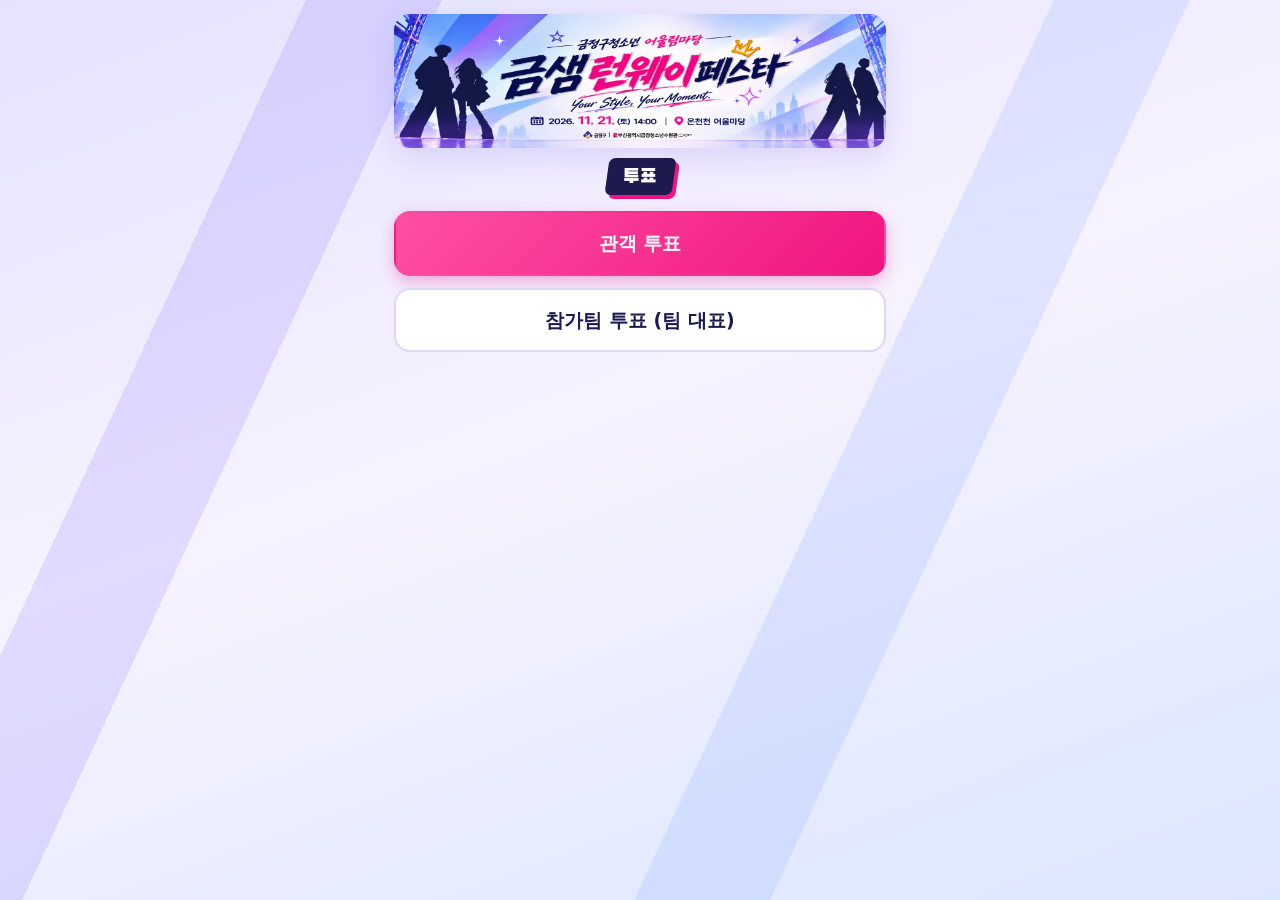
<file: index.html>
<!DOCTYPE html>
<html lang="ko">
<head>
<meta charset="utf-8">
<meta name="viewport" content="width=device-width, initial-scale=1">
<title>금샘런웨이페스타 투표</title>
<link rel="stylesheet" href="style.css">
</head>
<body>
<main class="wrap">
  <img class="banner" src="banner.jpg" alt="금정구청소년 어울림마당 금샘런웨이페스타 · 2026.11.21(토) 14:00 · 온천천 어울마당">
  <header class="brand"><div class="sub"><span>투표</span></div></header>
  <a class="btn primary big" href="vote" style="display:block;text-align:center;text-decoration:none;margin-bottom:12px">관객 투표</a>
  <a class="btn big" href="team" style="display:block;text-align:center;text-decoration:none">참가팀 투표 (팀 대표)</a>
</main>
</body>
</html>
</file>
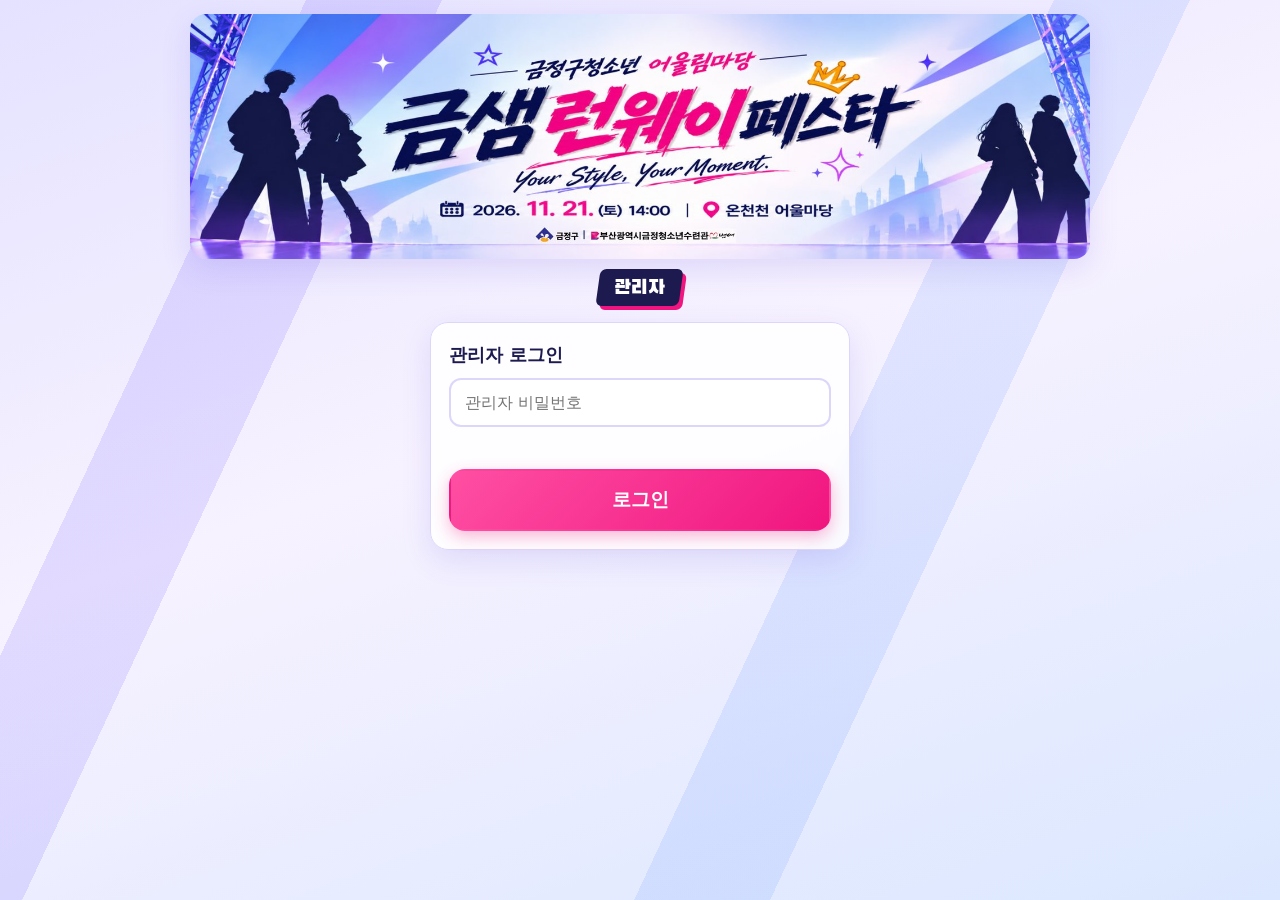
<file: admin.html>
<!DOCTYPE html>
<html lang="ko">
<head>
<meta charset="utf-8">
<meta name="viewport" content="width=device-width, initial-scale=1">
<meta name="robots" content="noindex">
<title>금샘런웨이페스타 · 관리자</title>
<link rel="stylesheet" href="style.css">
</head>
<body>
<main class="wrap wide">
  <img class="banner" style="max-width:900px;margin:0 auto 10px" src="banner.jpg" alt="금정구청소년 어울림마당 금샘런웨이페스타 · 2026.11.21(토) 14:00 · 온천천 어울마당">
  <header class="brand"><div class="sub"><span>관리자</span></div></header>
  <div id="app"></div>
</main>
<script src="config.js"></script>
<script src="common.js"></script>
<script src="qrcode.js"></script>
<script>
(function () {
  if (configMissing()) return showConfigError();
  const app = document.getElementById("app");
  let pw = sessionStorage.getItem("gs_admin") || "";
  let teams = [], results = [], survey = null, started = false;

  const STATUS = { waiting: "대기", open: "투표 중", closed: "마감" };
  const AWARDS = ["대상", "최우수상", "우수상"];
  const fmt = (n) => (n === null || n === undefined ? "-" : Number(n).toFixed(2));

  async function adm(fn, args = {}) {
    try { return await rpc(fn, { p_pw: pw, ...args }); }
    catch (e) {
      if (String(e.message).includes("unauthorized")) { sessionStorage.removeItem("gs_admin"); location.reload(); }
      const m = String(e.message);
      if (m.includes("duplicate_name")) toast("같은 이름의 팀이 이미 있어요");
      else if (m.includes("empty_name")) toast("팀 이름을 입력해 주세요");
      else if (m.includes("too_short")) toast("비밀번호는 6자 이상");
      else toast("오류: " + m);
      throw e;
    }
  }

  function loginView() {
    app.innerHTML = `<div class="card" style="max-width:420px;margin:0 auto">
      <h2>관리자 로그인</h2>
      <input id="pw" type="password" class="text" placeholder="관리자 비밀번호" autocomplete="current-password">
      <p id="err" class="warn" style="min-height:18px"></p>
      <button id="go" class="btn primary big">로그인</button></div>`;
    const go = async () => {
      const v = document.getElementById("pw").value;
      try {
        if (await rpc("admin_login", { p_pw: v })) { pw = v; sessionStorage.setItem("gs_admin", v); mainView(); }
        else document.getElementById("err").textContent = "비밀번호가 맞지 않아요";
      } catch { document.getElementById("err").textContent = "연결 오류"; }
    };
    document.getElementById("go").onclick = go;
    document.getElementById("pw").addEventListener("keydown", (e) => { if (e.key === "Enter") go(); });
  }

  function mainView() {
    const base = location.origin;
    app.innerHTML = `
      <div class="card toolbar links" style="justify-content:space-between">
        <div class="toolbar">
          <a href="screen" target="_blank" class="btn sm gold">📺 QR 송출 화면 열기</a>
          <a href="vote" target="_blank" class="btn sm">관객 화면</a>
          <a href="team" target="_blank" class="btn sm">참가팀 화면</a>
          <button id="copyurl" class="btn sm ghost" title="${base}/team">참가팀 주소 복사</button>
        </div>
        <div class="toolbar">
          <button id="pwbtn" class="btn sm ghost">비밀번호 변경</button>
          <button id="logout" class="btn sm ghost">로그아웃</button>
        </div>
      </div>
      <div class="grid2">
        <section class="card">
          <h2>참가팀 · 투표 진행</h2>
          <div class="toolbar" style="margin-bottom:10px">
            <input id="newname" class="text" style="flex:1;min-width:0" placeholder="새 팀 이름">
            <input id="newmem" class="text" style="width:96px" type="number" inputmode="numeric" min="0" max="999" placeholder="인원">
            <button id="add" class="btn primary">팀 추가</button>
          </div>
          <div class="toolbar two" style="margin-bottom:6px">
            <button id="next" class="btn gold">▶ 다음 팀 투표 시작</button>
            <button id="closeall" class="btn">■ 진행 중 투표 마감</button>
          </div>
          <p class="muted" style="font-size:12px;margin:4px 0 8px">한 팀을 '시작'하면 다른 팀 투표는 자동 마감됩니다. 팀 코드는 해당 팀 대표에게만 알려주세요.</p>
          <div id="teams"></div>
        </section>
        <section class="card">
          <h2>실시간 결과 <span class="muted" style="font-size:12px;font-weight:400">(관리자만 보임 · 3초마다 갱신)</span></h2>
          <p class="muted" style="font-size:12px;margin-top:0">최종 = 참가팀 평균 × 0.7 + 관객 평균 × 0.3 (각 100점 기준)</p>
          <div id="results"></div>
          <details style="margin-top:14px">
            <summary style="cursor:pointer;font-weight:700">📝 종이 투표 입력 (관객 · 데이터 안 되는 분)</summary>
            <div class="paper-row">
              <select id="pteam" class="text"></select>
              <input id="pc" class="text" type="number" inputmode="numeric" min="0" max="50" placeholder="창의성 /50">
              <input id="pe" class="text" type="number" inputmode="numeric" min="0" max="50" placeholder="표현력 /50">
              <button id="padd" class="btn primary">입력</button>
            </div>
            <p class="muted" style="font-size:12px">한 장씩 입력하세요. 관객 표로 집계됩니다. (마감된 팀도 입력 가능)</p>
          </details>
          <div class="toolbar" style="margin-top:12px">
            <button id="csv" class="btn sm">⬇ 결과 CSV(엑셀) 저장</button>
            <button id="reset" class="btn sm danger">리허설용: 전체 투표·설문 초기화</button>
          </div>
        </section>
      </div>
      <section class="card" id="survey-card">
        <div class="sv-top">
          <h2 style="margin:0">📝 사후 만족도 조사</h2>
          <button id="sv-csv" class="btn sm" style="margin-left:auto">⬇ 설문 CSV(엑셀) 저장</button>
        </div>
        <div class="sv-ctrl">
          <div class="sv-row">
            <div><b>관객 설문</b> <span id="rsv-status" class="badge waiting">-</span>
              <div class="muted">기본으로 열려 있어요. 관객 QR 화면에서 투표할 무대가 없을 때 아래에 설문이 보입니다.</div></div>
            <button id="rsv-toggle" class="btn">닫기</button>
          </div>
          <div class="sv-row">
            <div><b>참가자 설문</b> <span id="sv-status" class="badge waiting">대기</span>
              <div class="muted">행사 끝에 시작하세요. 참가자 설문은 <b>참가자 코드</b>가 있어야 응답돼요. 공개 스크린에는 띄우지 않으니, 대기 공간에서 [참가자 QR·코드]를 보여주거나 팀 단톡방에 공유하세요. 팀 대표 화면 버튼에는 코드가 자동으로 들어가요.</div>
              <div class="toolbar" style="margin-top:6px">참가자 코드 <b class="code" id="sv-code">-</b>
                <button id="sv-qr" class="btn sm gold">참가자 QR·코드 보기</button>
                <button id="sv-newcode" class="btn sm ghost">새 코드</button></div></div>
            <button id="sv-toggle" class="btn primary">▶ 참가자 설문 시작</button>
          </div>
        </div>
        <div id="survey"></div>
      </section>`;

    document.getElementById("copyurl").onclick = async () => {
      try { await navigator.clipboard.writeText(base + "/team"); toast("복사됨: " + base + "/team"); }
      catch { prompt("참가팀 주소", base + "/team"); }
    };
    document.getElementById("logout").onclick = () => { sessionStorage.removeItem("gs_admin"); location.reload(); };
    document.getElementById("pwbtn").onclick = async () => {
      const n = prompt("새 관리자 비밀번호 (6자 이상)");
      if (!n) return;
      if (n !== prompt("한 번 더 입력")) return toast("두 비밀번호가 달라요");
      await adm("admin_change_pw", { p_new: n });
      pw = n; sessionStorage.setItem("gs_admin", n); toast("비밀번호를 바꿨어요");
    };
    const addTeam = async () => {
      const inp = document.getElementById("newname");
      const name = inp.value.trim();
      if (!name) return;
      const mem = parseInt(document.getElementById("newmem").value, 10);
      const r = await adm("admin_add_team", { p_name: name, p_members: Number.isFinite(mem) && mem > 0 ? mem : 0 });
      inp.value = ""; document.getElementById("newmem").value = ""; inp.focus(); toast(`${r.name} 추가 · 코드 ${r.code}`, 3500); refresh();
    };
    document.getElementById("add").onclick = addTeam;
    document.getElementById("newname").addEventListener("keydown", (e) => { if (e.key === "Enter") addTeam(); });
    document.getElementById("newmem").addEventListener("keydown", (e) => { if (e.key === "Enter") addTeam(); });
    document.getElementById("next").onclick = async () => {
      const open = teams.find((t) => t.status === "open");
      const startIdx = open ? teams.indexOf(open) + 1 : 0;
      const next = teams.slice(startIdx).find((t) => t.status === "waiting") || teams.find((t) => t.status === "waiting");
      if (!next) return toast("대기 중인 팀이 없어요");
      await adm("admin_set_status", { p_id: next.id, p_status: "open" });
      toast(`${next.name} 투표 시작`); refresh();
    };
    document.getElementById("closeall").onclick = async () => {
      const open = teams.filter((t) => t.status === "open");
      if (!open.length) return toast("진행 중인 투표가 없어요");
      for (const t of open) await adm("admin_set_status", { p_id: t.id, p_status: "closed" });
      toast("마감했어요"); refresh();
    };
    document.getElementById("csv").onclick = downloadCsv;
    document.getElementById("sv-toggle").onclick = async () => {
      const open = !!(survey && survey.open);
      if (open && !confirm("참가자 설문을 종료할까요? 종료 후에는 응답을 받지 않습니다. (다시 시작 가능)")) return;
      await adm("admin_set_survey", { p_open: !open });
      toast(open ? "참가자 설문 종료" : "참가자 설문 시작!"); refresh();
    };
    document.getElementById("rsv-toggle").onclick = async () => {
      const open = !(survey && survey.ropen === false);
      if (open && !confirm("관객 설문을 닫을까요? 닫으면 관객 화면에서 설문이 사라집니다. (다시 열 수 있어요)")) return;
      await adm("admin_set_rsurvey", { p_open: !open });
      toast(open ? "관객 설문 닫음" : "관객 설문 다시 열림"); refresh();
    };
    document.getElementById("sv-csv").onclick = downloadSurveyCsv;
    document.getElementById("sv-newcode").onclick = async () => {
      if (!confirm("참가자 코드를 새로 만들까요? 이전 코드는 더 이상 쓸 수 없어요. (이미 받은 응답은 유지)")) return;
      const c = await adm("admin_new_survey_code"); toast("새 참가자 코드: " + c, 3500); refresh();
    };
    document.getElementById("sv-qr").onclick = () => {
      const code = survey && survey.code;
      if (!code) return toast("supabase.sql을 다시 실행해 주세요");
      const url = base + "/survey?code=" + encodeURIComponent(code);
      const qr = qrcode(0, "M"); qr.addData(url); qr.make();
      const m = document.createElement("div");
      m.className = "modal";
      m.innerHTML = `<div class="modal-box">
        <div class="eyebrow-s">참가팀 전용 · 공개 스크린에 띄우지 마세요</div>
        <h2>참가자 만족도 조사</h2>
        <div class="mqr">${qr.createSvgTag({ cellSize: 10, margin: 30, scalable: true })}</div>
        <div class="mcode">참가자 코드 <b>${esc(code)}</b></div>
        <div class="muted" style="font-size:13px;word-break:break-all">${esc(base)}/survey</div>
        <div class="toolbar" style="justify-content:center;margin-top:12px">
          <button class="btn sm" id="m-copy">링크 복사 (단톡방 공유용)</button>
          <button class="btn sm primary" id="m-close">닫기</button></div></div>`;
      document.body.appendChild(m);
      const close = () => m.remove();
      m.addEventListener("click", (e) => { if (e.target === m) close(); });
      m.querySelector("#m-close").onclick = close;
      m.querySelector("#m-copy").onclick = async () => {
        const text = `[금샘런웨이페스타 참가자 만족도 조사]\n${url}\n참가자 코드: ${code}`;
        try { await navigator.clipboard.writeText(text); toast("복사됨! 단톡방에 붙여넣으세요"); } catch { prompt("복사해서 공유하세요", text); }
      };
    };
    document.getElementById("padd").onclick = async () => {
      const team = document.getElementById("pteam").value;
      const pc = document.getElementById("pc"), pe = document.getElementById("pe");
      const c = Number(pc.value), e = Number(pe.value);
      if (!team) return toast("팀을 고르세요");
      if (pc.value === "" || pe.value === "" || !Number.isInteger(c) || !Number.isInteger(e) || c < 0 || c > 50 || e < 0 || e > 50)
        return toast("점수는 0~50 정수로 입력하세요");
      await adm("admin_add_paper_vote", { p_team: team, p_c: c, p_e: e });
      const name = teams.find((t) => t.id === team)?.name || "";
      pc.value = ""; pe.value = ""; pc.focus();
      toast(`${name}에 종이 투표 ${c + e}점 입력됨`); refresh();
    };
    document.getElementById("reset").onclick = async () => {
      if (!confirm("모든 투표와 설문 응답을 지우고 팀 상태를 '대기'로 되돌립니다. (팀 목록·코드·인원은 유지)\n리허설 후에만 사용하세요. 진행할까요?")) return;
      if (prompt("확인을 위해 '초기화'라고 입력하세요") !== "초기화") return;
      await adm("admin_reset_votes"); toast("초기화 완료"); refresh();
    };
    if (!started) { started = true; poll(refresh, 3000); } else refresh();
  }

  async function refresh() {
    if (!pw || !document.getElementById("teams")) return;
    let sv;
    [teams, results, sv] = await Promise.all([adm("admin_teams"), adm("admin_results"),
      rpc("admin_survey_results", { p_pw: pw }, 1).catch(() => null)]);
    teams = teams || []; results = results || []; survey = sv;
    renderTeams(); renderResults(); renderPaperSelect(); renderSurvey();
  }

  function renderPaperSelect() {
    const sel = document.getElementById("pteam");
    if (!sel || document.activeElement === sel) return;
    const keep = sel.value;
    sel.innerHTML = `<option value="">팀 선택</option>` + teams.map((t) => `<option value="${t.id}">${esc(t.name)}</option>`).join("");
    if (teams.some((t) => t.id === keep)) sel.value = keep;
  }

  function renderTeams() {
    const el = document.getElementById("teams");
    if (document.activeElement && el.contains(document.activeElement) && document.activeElement.tagName === "INPUT") return;
    const n = teams.length;
    if (!n) { el.innerHTML = `<p class="muted center">아직 팀이 없어요. 위에서 추가하세요.</p>`; return; }
    const missingFor = (t) => Array.isArray(t.voted_by) ? teams.filter((o) => o.id !== t.id && !t.voted_by.includes(o.id)) : null;
    const chips = (list) => list.map((o) => `<span class="chip">${esc(o.name)}</span>`).join("");
    const openTeam = teams.find((t) => t.status === "open");
    let live = "";
    if (openTeam) {
      const miss = missingFor(openTeam);
      live = `<div class="live">
        <div class="live-head"><span class="badge open">투표 중</span> <b>${esc(openTeam.name)}</b>
          <span class="live-count">참가팀 ${openTeam.team_count}/${n - 1} · 관객 ${openTeam.res_count}표</span></div>
        ${miss === null ? `<div class="muted" style="font-size:12px">미투표 팀을 보려면 supabase.sql을 다시 실행하세요.</div>`
          : miss.length ? `<div class="live-miss">아직 안 한 팀 <b>${miss.length}</b> ${chips(miss)}</div>`
          : `<div class="live-ok">✅ 모든 참가팀이 투표했어요</div>`}
      </div>`;
    }
    el.innerHTML = live + `<div class="tlist">${teams.map((t, i) => `
      <div class="trow ${t.status === "open" ? "is-open" : ""}">
        <div class="tmove">
          <button class="btn sm ghost" data-mv="${i}" data-d="-1" ${i === 0 ? "disabled" : ""} aria-label="위로">↑</button>
          <button class="btn sm ghost" data-mv="${i}" data-d="1" ${i === n - 1 ? "disabled" : ""} aria-label="아래로">↓</button>
        </div>
        <div class="tmain">
          <div class="tname"><span class="tno">${i + 1}</span><b>${esc(t.name)}</b> <span class="badge ${t.status}">${STATUS[t.status]}</span></div>
          <div class="tmeta"><span>코드 <span class="code">${esc(t.code)}</span></span><span>받은 표 팀 ${t.team_count} · 관객 ${t.res_count}</span><span>투표함 ${t.team_voted}/${n - 1}</span><span>인원 ${t.members ? t.members + "명" : "미입력"}${survey && (survey.open || t.survey_count) ? ` · 설문 ${t.survey_count ?? 0}${t.members ? "/" + t.members : "명"}` : ""}</span></div>
          ${t.status === "closed" && missingFor(t) && missingFor(t).length ? `<div class="tmiss">미투표: ${missingFor(t).map((o) => esc(o.name)).join(", ")}</div>` : ""}
        </div>
        <div class="row-actions">
          ${t.status === "open"
            ? `<button class="btn sm" data-st="closed" data-id="${t.id}">마감</button>`
            : `<button class="btn sm primary" data-st="open" data-id="${t.id}">${t.status === "closed" ? "다시 열기" : "시작"}</button>`}
          <button class="btn sm ghost" data-rn="${t.id}">이름</button>
          <button class="btn sm ghost" data-mem="${t.id}">인원</button>
          <button class="btn sm danger" data-del="${t.id}">삭제</button>
        </div>
      </div>`).join("")}</div>`;

    el.querySelectorAll("[data-st]").forEach((b) => b.onclick = async () => {
      const t = teams.find((x) => x.id === b.dataset.id);
      if (b.dataset.st === "open" && t.status === "closed" && !confirm(`${t.name} 투표를 다시 열까요? (이미 투표한 사람은 다시 못 해요)`)) return;
      await adm("admin_set_status", { p_id: b.dataset.id, p_status: b.dataset.st }); refresh();
    });
    el.querySelectorAll("[data-del]").forEach((b) => b.onclick = async () => {
      const t = teams.find((x) => x.id === b.dataset.del);
      const cnt = t.team_count + t.res_count;
      if (!confirm(`'${t.name}' 팀을 삭제할까요?${cnt ? `\n이 팀이 받은 표 ${cnt}개도 함께 삭제됩니다.` : ""}`)) return;
      await adm("admin_delete_team", { p_id: t.id }); refresh();
    });
    el.querySelectorAll("[data-mem]").forEach((b) => b.onclick = async () => {
      const t = teams.find((x) => x.id === b.dataset.mem);
      const v = prompt(`'${t.name}' 팀원 수 (명)`, t.members || "");
      if (v === null) return;
      const m = parseInt(v, 10);
      if (!Number.isFinite(m) || m < 0) return toast("숫자로 입력해 주세요");
      await adm("admin_set_members", { p_id: t.id, p_members: m }); refresh();
    });
    el.querySelectorAll("[data-rn]").forEach((b) => b.onclick = async () => {
      const t = teams.find((x) => x.id === b.dataset.rn);
      const name = prompt("새 팀 이름", t.name);
      if (!name || name.trim() === t.name) return;
      await adm("admin_rename_team", { p_id: t.id, p_name: name }); refresh();
    });
    el.querySelectorAll("[data-mv]").forEach((b) => b.onclick = async () => {
      const i = +b.dataset.mv, j = i + +b.dataset.d;
      const ids = teams.map((t) => t.id);
      [ids[i], ids[j]] = [ids[j], ids[i]];
      await adm("admin_set_order", { p_ids: ids }); refresh();
    });
  }

  function ranked() {
    let rank = 0, prev = null;
    return results.map((r, i) => {
      if (prev === null || r.final !== prev) rank = i + 1;
      const tie = (prev !== null && r.final === prev) || (results[i + 1] && results[i + 1].final === r.final);
      prev = r.final;
      return { ...r, rank, tie };
    });
  }

  function renderResults() {
    const el = document.getElementById("results");
    if (!results.length) { el.innerHTML = `<p class="muted center">팀을 추가하면 여기에 집계돼요.</p>`; return; }
    const rows = ranked();
    el.innerHTML = `<table class="rtable"><thead><tr>
      <th>순위</th><th>팀 / 세부 점수</th><th class="num">최종</th>
      </tr></thead><tbody>${rows.map((r) => `
      <tr class="${r.rank <= 3 ? "top" : ""}">
        <td class="rk"><b>${r.rank}</b>${r.rank <= 3 ? `<div class="award">${AWARDS[r.rank - 1]}</div>` : ""}${r.tie ? `<div class="warn">동점</div>` : ""}</td>
        <td><div class="rname">${esc(r.name)}</div>
          <div class="rsub">참가팀 <b>${fmt(r.team_avg)}</b> (${r.team_count}표)<span class="sep">·</span>관객 <b>${fmt(r.res_avg)}</b> (${r.res_count}표)</div></td>
        <td class="num final">${fmt(r.final)}</td>
      </tr>`).join("")}</tbody></table>
      ${rows.some((r) => !r.team_count || !r.res_count) ? `<p class="warn">※ 표가 0개인 항목은 0점으로 계산됩니다.</p>` : ""}`;
  }

  const SV_LABEL = { team: "참가팀", resident: "관객" };
  function renderSurvey() {
    const el = document.getElementById("survey");
    if (!el) return;
    const st = document.getElementById("sv-status"), tg = document.getElementById("sv-toggle");
    if (!survey) {
      el.innerHTML = `<p class="warn">설문 기능을 쓰려면 Supabase에서 새 supabase.sql을 한 번 더 실행해 주세요.</p>`;
      tg.disabled = true; document.getElementById("rsv-toggle").disabled = true; return;
    }
    tg.disabled = false; document.getElementById("rsv-toggle").disabled = false;
    st.className = "badge " + (survey.open ? "open" : "waiting");
    st.textContent = survey.open ? "진행 중" : "대기";
    tg.className = survey.open ? "btn" : "btn primary";
    tg.textContent = survey.open ? "■ 참가자 설문 종료" : "▶ 참가자 설문 시작";
    const ropen = survey.ropen !== false;
    const rst = document.getElementById("rsv-status"), rtg = document.getElementById("rsv-toggle");
    rst.className = "badge " + (ropen ? "open" : "closed"); rst.textContent = ropen ? "열림" : "닫힘";
    rtg.className = ropen ? "btn" : "btn primary"; rtg.textContent = ropen ? "■ 닫기" : "▶ 다시 열기";
    document.getElementById("sv-code").textContent = survey.code || "-";
    if (el.contains(document.activeElement)) return;
    const K = survey.kinds || {};
    const totalMem = survey.by_team.reduce((a, t) => a + (t.members || 0), 0);
    const teamN = (K.team && K.team.n) || 0, resN = (K.resident && K.resident.n) || 0;
    const block = (kind) => {
      const k = K[kind] || { n: 0, avg: [null, null, null, null], dist: [[0,0,0,0,0],[0,0,0,0,0],[0,0,0,0,0],[0,0,0,0,0]], comments: [] };
      const qs = SURVEY[kind].qs;
      return `<div class="sv-block">
        <h3>${SV_LABEL[kind]} 설문 <span class="muted">응답 ${k.n}명</span></h3>
        ${qs.map((q, i) => {
          const d = k.dist[i] || [0,0,0,0,0], tot = d.reduce((a, b) => a + b, 0) || 1;
          const sat = d[3] + d[4];
          return `<div class="sv-q">
            <div class="sv-qt"><span>${i + 1}. ${q}</span><b>${k.avg[i] == null ? "-" : Number(k.avg[i]).toFixed(2)}<small>/5</small></b></div>
            <div class="sv-bar" title="매우 그렇다 ${d[4]} · 그렇다 ${d[3]} · 보통 ${d[2]} · 그렇지 않다 ${d[1]} · 전혀 ${d[0]}">
              ${[4,3,2,1,0].map((g) => d[g] ? `<span class="g${g + 1}" style="width:${(d[g] / tot) * 100}%">${d[g]}</span>` : "").join("")}
            </div>
            <div class="sv-sat muted">만족(그렇다 이상) ${k.n ? Math.round((sat / k.n) * 100) : 0}%</div>
          </div>`;
        }).join("")}
        <details class="sv-cm"><summary>주관식 ${k.comments.length}개 보기</summary>
          ${k.comments.length ? `<ul>${k.comments.map((c) => `<li>${kind === "team" && c.team ? `<b>[${esc(c.team)}]</b> ` : ""}${esc(c.text)}</li>`).join("")}</ul>` : `<p class="muted">아직 없어요</p>`}
        </details>
      </div>`;
    };
    el.innerHTML = `
      <div class="sv-sum">
        <div><div class="muted">관객 응답</div><b>${resN}</b>명</div>
        <div><div class="muted">참가자 응답</div><b>${teamN}</b>${totalMem ? `<small> / ${totalMem}명 (${Math.round((teamN / totalMem) * 100)}%)</small>` : "명"}</div>
      </div>
      <div class="sv-teams">${survey.by_team.map((t) => {
        const done = t.members && t.n >= t.members;
        return `<span class="chip ${done ? "ok" : ""}">${esc(t.name)} <b>${t.n}${t.members ? "/" + t.members : ""}</b></span>`;
      }).join("") || `<span class="muted">팀이 없어요</span>`}</div>
      <div class="sv-legend"><span class="g5">매우 그렇다</span><span class="g4">그렇다</span><span class="g3">보통</span><span class="g2">그렇지 않다</span><span class="g1">전혀 그렇지 않다</span></div>
      <div class="grid2 sv-grid">${block("team")}${block("resident")}</div>`;
  }

  async function downloadSurveyCsv() {
    const rows = await adm("admin_survey_rows") || [];
    if (!rows.length) return toast("아직 응답이 없어요");
    const head = ["구분", "팀", "응답시각"];
    const out = [];
    for (const kind of ["team", "resident"]) {
      const qs = SURVEY[kind].qs;
      out.push([`[${SV_LABEL[kind]} 설문] 문항`, ...qs.map((q, i) => `${i + 1}. ${q}`), `5. ${SURVEY[kind].comment}`]);
    }
    out.push([]);
    out.push([...head, "문항1", "문항2", "문항3", "문항4", "문항5(주관식)"]);
    rows.forEach((r) => out.push([SV_LABEL[r.kind], r.team || "", new Date(r.at).toLocaleString("ko-KR"), r.q1, r.q2, r.q3, r.q4, r.comment || ""]));
    out.push([]);
    out.push(["※ 점수: 5=매우 그렇다, 4=그렇다, 3=보통, 2=그렇지 않다, 1=전혀 그렇지 않다"]);
    saveCsv(out, "사후설문");
  }

  function saveCsv(rows, label) {
    const csv = rows.map((row) => row.map((v) => `"${String(v ?? "").replace(/"/g, '""')}"`).join(",")).join("\r\n");
    const a = document.createElement("a");
    a.href = URL.createObjectURL(new Blob(["\ufeff" + csv], { type: "text/csv;charset=utf-8" }));
    const d = new Date();
    a.download = `금샘런웨이페스타_${label}_${d.getMonth() + 1}${String(d.getDate()).padStart(2, "0")}_${String(d.getHours()).padStart(2, "0")}${String(d.getMinutes()).padStart(2, "0")}.csv`;
    a.click();
  }

  function downloadCsv() {
    const head = ["순위", "시상", "팀", "참가팀 평균(100)", "참가팀 창의성 평균(50)", "참가팀 표현력 평균(50)", "참가팀 표 수",
                  "관객 평균(100)", "관객 창의성 평균(50)", "관객 표현력 평균(50)", "관객 표 수", "최종(참가팀×0.7+관객×0.3)"];
    const lines = ranked().map((r) => [r.rank, r.rank <= 3 ? AWARDS[r.rank - 1] : "", r.name, r.team_avg ?? "", r.team_c ?? "", r.team_e ?? "",
      r.team_count, r.res_avg ?? "", r.res_c ?? "", r.res_e ?? "", r.res_count, r.final]);
    const csv = [head, ...lines].map((row) => row.map((v) => `"${String(v).replace(/"/g, '""')}"`).join(",")).join("\r\n");
    const a = document.createElement("a");
    a.href = URL.createObjectURL(new Blob(["﻿" + csv], { type: "text/csv;charset=utf-8" }));
    const d = new Date();
    a.download = `금샘런웨이페스타_결과_${d.getMonth() + 1}${String(d.getDate()).padStart(2, "0")}_${String(d.getHours()).padStart(2, "0")}${String(d.getMinutes()).padStart(2, "0")}.csv`;
    a.click();
  }

  if (pw) {
    rpc("admin_login", { p_pw: pw }).then((ok) => ok ? mainView() : (sessionStorage.removeItem("gs_admin"), loginView())).catch(loginView);
  } else loginView();
})();
</script>
</body>
</html>
</file>
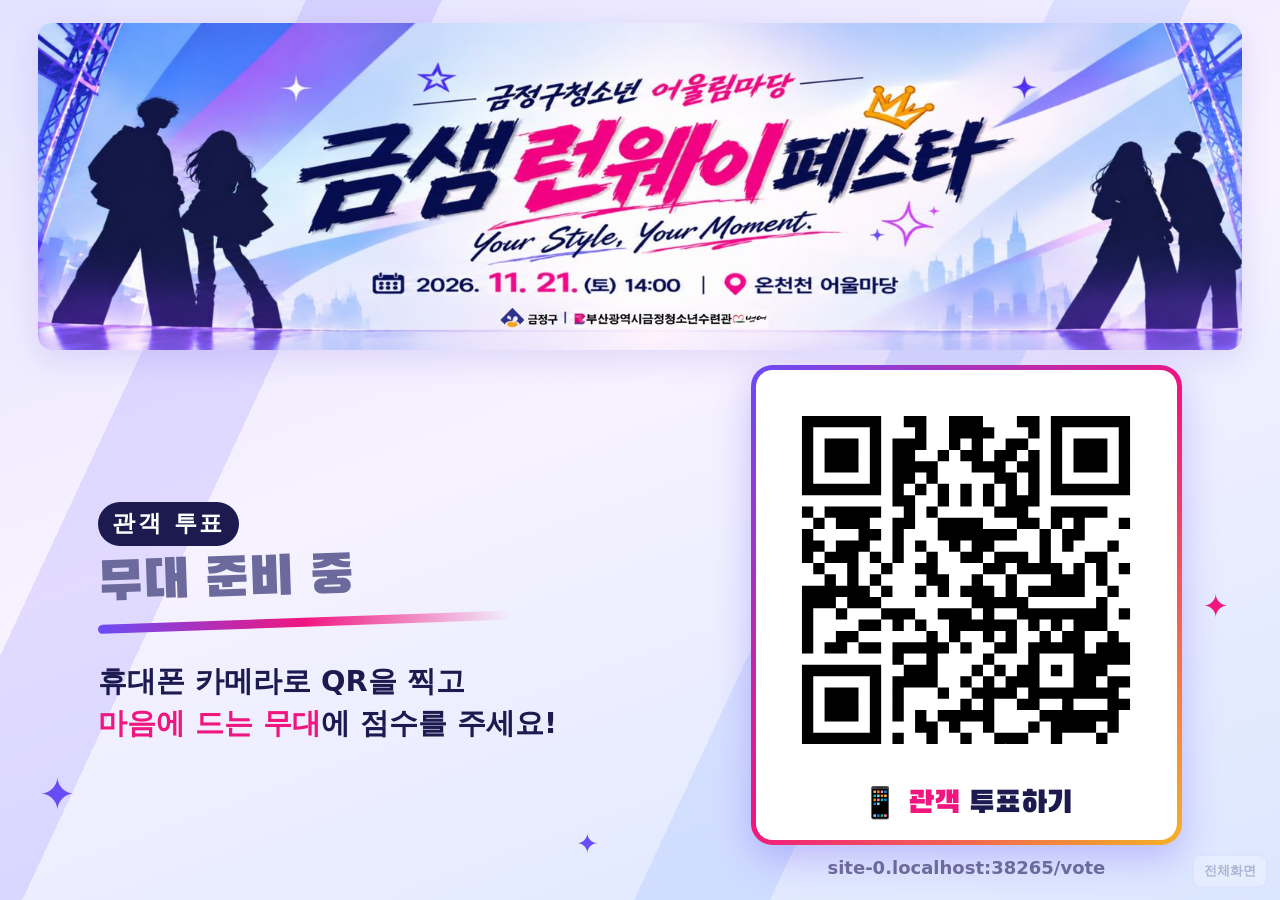
<file: screen.html>
<!DOCTYPE html>
<html lang="ko">
<head>
<meta charset="utf-8">
<meta name="viewport" content="width=device-width, initial-scale=1">
<title>금샘런웨이페스타 · 관객 투표 QR</title>
<link rel="stylesheet" href="style.css">
<style>
  html, body { height: 100%; overflow: hidden; }
  .stage { height: 100vh; display: flex; flex-direction: column; align-items: center; padding: 2.5vh 3vw 3vh; gap: 2.5vh; }
  .top { width: 100%; display: flex; justify-content: center; flex: none; }
  .top img { max-width: 100%; max-height: 40vh; border-radius: 1.6vh; box-shadow: var(--shadow); display: block; }
  .bottom { flex: 1; min-height: 0; width: 100%; display: flex; align-items: center; justify-content: center; gap: 5vw; }
  .info { flex: 1; max-width: 46vw; }
  .state-label { display: inline-block; background: var(--pink); color: #fff; font-weight: 800; font-size: 2.6vh; padding: .5vh 1.6vh; border-radius: 999px; letter-spacing: .1em; }
  .state-label.wait { background: var(--text); }
  .state-team { font-family: "Black Han Sans", sans-serif; font-size: 9vh; line-height: 1.1; margin-top: 1.2vh; word-break: keep-all; color: var(--text); transform: rotate(-2deg); transform-origin: left; }
  .state-team.wait { font-size: 6vh; color: var(--muted); }
  .underline { height: 1vh; width: 70%; border-radius: 1vh; margin-top: 1vh; background: linear-gradient(90deg, var(--purple), var(--pink), transparent); transform: rotate(-2deg); transform-origin: left; }
  .guide { margin-top: 3vh; font-size: 3.2vh; font-weight: 700; color: var(--text); line-height: 1.45; }
  .guide em { font-style: normal; color: var(--pink); }
  .qrwrap { display: flex; flex-direction: column; align-items: center; height: 100%; justify-content: center; }
  .qrbox { background: #fff; padding: 1.4vh; border-radius: 2.4vh; text-align: center; border: .6vh solid transparent;
           background-image: linear-gradient(#fff, #fff), linear-gradient(135deg, var(--purple), var(--pink), var(--gold));
           background-origin: border-box; background-clip: padding-box, border-box; box-shadow: 0 1.5vh 4vh rgba(106, 76, 245, .3); }
  .qrbox svg { height: min(44vh, 40vw); width: auto; display: block; }
  .qrbox .cap { font-family: "Black Han Sans", sans-serif; color: var(--text); font-size: 3.4vh; margin-top: .4vh; }
  .qrbox .cap b { color: var(--pink); font-weight: 400; }
  .qrs { display: flex; gap: 3vw; align-items: center; }
  .qritem { display: flex; flex-direction: column; align-items: center; }
  .qritem[hidden] { display: none; }
  .qrbox.alt { background-image: linear-gradient(#fff, #fff), linear-gradient(135deg, var(--gold), var(--purple)); }
  body.two .qrbox svg { height: min(36vh, 24vw); }
  body.two .info { max-width: 34vw; }
  .url { color: var(--muted); font-size: 2vh; margin-top: 1vh; font-weight: 600; }
  .fs { position: fixed; right: 12px; bottom: 12px; opacity: .25; }
  .fs:hover { opacity: 1; }
  .spark { position: fixed; color: var(--purple); pointer-events: none; animation: tw 2.4s infinite ease-in-out; }
  @keyframes tw { 50% { opacity: .25; transform: scale(.7); } }
  @media (orientation: portrait) {
    .bottom { flex-direction: column; gap: 3vh; text-align: center; }
    .info { max-width: 90vw; } .state-team, .underline { transform-origin: center; } .underline { margin: 1vh auto 0; }
    .qrbox svg { height: auto; width: 60vw; }
  }
</style>
</head>
<body>
<span class="spark" style="left:3vw;bottom:8vh;font-size:5vh">✦</span>
<span class="spark" style="right:4vw;bottom:30vh;font-size:3.5vh;color:var(--pink);animation-delay:.8s">✦</span>
<span class="spark" style="left:45vw;bottom:4vh;font-size:3vh;animation-delay:1.5s">✦</span>
<div class="stage">
  <div class="top"><img src="banner.jpg" alt="금정구청소년 어울림마당 금샘런웨이페스타 · 2026.11.21(토) 14:00 · 온천천 어울마당"></div>
  <div class="bottom">
    <div class="info">
      <div class="state-label wait" id="label">관객 투표</div>
      <div class="state-team wait" id="team">무대 준비 중</div>
      <div class="underline"></div>
      <div class="guide">휴대폰 카메라로 QR을 찍고<br><em>마음에 드는 무대</em>에 점수를 주세요!</div>
    </div>
    <div class="qrwrap">
      <div class="qrs">
        <div class="qritem"><div class="qrbox"><div id="qr"></div><div class="cap" id="qrcap">📱 <b>관객</b> 투표하기</div></div>
          <div class="url" id="url"></div></div>
        <div class="qritem" id="q2" hidden><div class="qrbox alt"><div id="qr2"></div><div class="cap">🌟 <b>참가자</b> 설문</div></div>
          <div class="url" id="url2"></div></div>
      </div>
    </div>
  </div>
</div>
<button class="btn sm fs" onclick="document.documentElement.requestFullscreen && document.documentElement.requestFullscreen()">전체화면</button>
<script src="config.js"></script>
<script src="common.js"></script>
<script src="qrcode.js"></script>
<script>
(function () {
  const voteUrl = location.origin + "/vote";
  const qr = qrcode(0, "M");
  qr.addData(voteUrl); qr.make();
  document.getElementById("qr").innerHTML = qr.createSvgTag({ cellSize: 10, margin: 30, scalable: true });
  document.getElementById("url").textContent = voteUrl.replace(/^https?:\/\//, "");
  const surveyUrl = location.origin + "/survey";
  const qr2 = qrcode(0, "M"); qr2.addData(surveyUrl); qr2.make();
  document.getElementById("qr2").innerHTML = qr2.createSvgTag({ cellSize: 10, margin: 30, scalable: true });
  document.getElementById("url2").textContent = surveyUrl.replace(/^https?:\/\//, "");
  const guide = document.querySelector(".guide"), guideVote = guide.innerHTML, q2 = document.getElementById("q2"), qrcap = document.getElementById("qrcap");
  if (configMissing()) return;
  const label = document.getElementById("label"), team = document.getElementById("team");
  poll(async () => {
    const st = await getState();
    const open = st.teams.filter((t) => t.status === "open");
    const survey = st.survey && !open.length;
    // 참가자 설문 QR은 공개 화면에 띄우지 않음 (관리자 화면에서 참가자에게만 보여주기)
    qrcap.innerHTML = survey ? "📱 <b>관객</b> 설문" : st.rsurvey ? "📱 <b>관객</b> 투표·설문" : "📱 <b>관객</b> 투표하기";
    guide.innerHTML = survey ? "오늘 행사 어떠셨나요?<br><em>사후 만족도 조사</em>에 참여해 주세요!" : guideVote;
    if (survey) {
      label.textContent = "사후 만족도 조사"; label.classList.remove("wait");
      team.textContent = "1분 설문 참여해 주세요!"; team.classList.remove("wait");
      return;
    }
    if (open.length) {
      label.textContent = "지금 투표 중"; label.classList.remove("wait");
      team.textContent = open.map((t) => t.name).join(", "); team.classList.remove("wait");
    } else {
      label.textContent = "관객 투표"; label.classList.add("wait");
      team.textContent = "다음 무대를 준비 중입니다"; team.classList.add("wait");
    }
  }, 4000);
})();
</script>
</body>
</html>
</file>
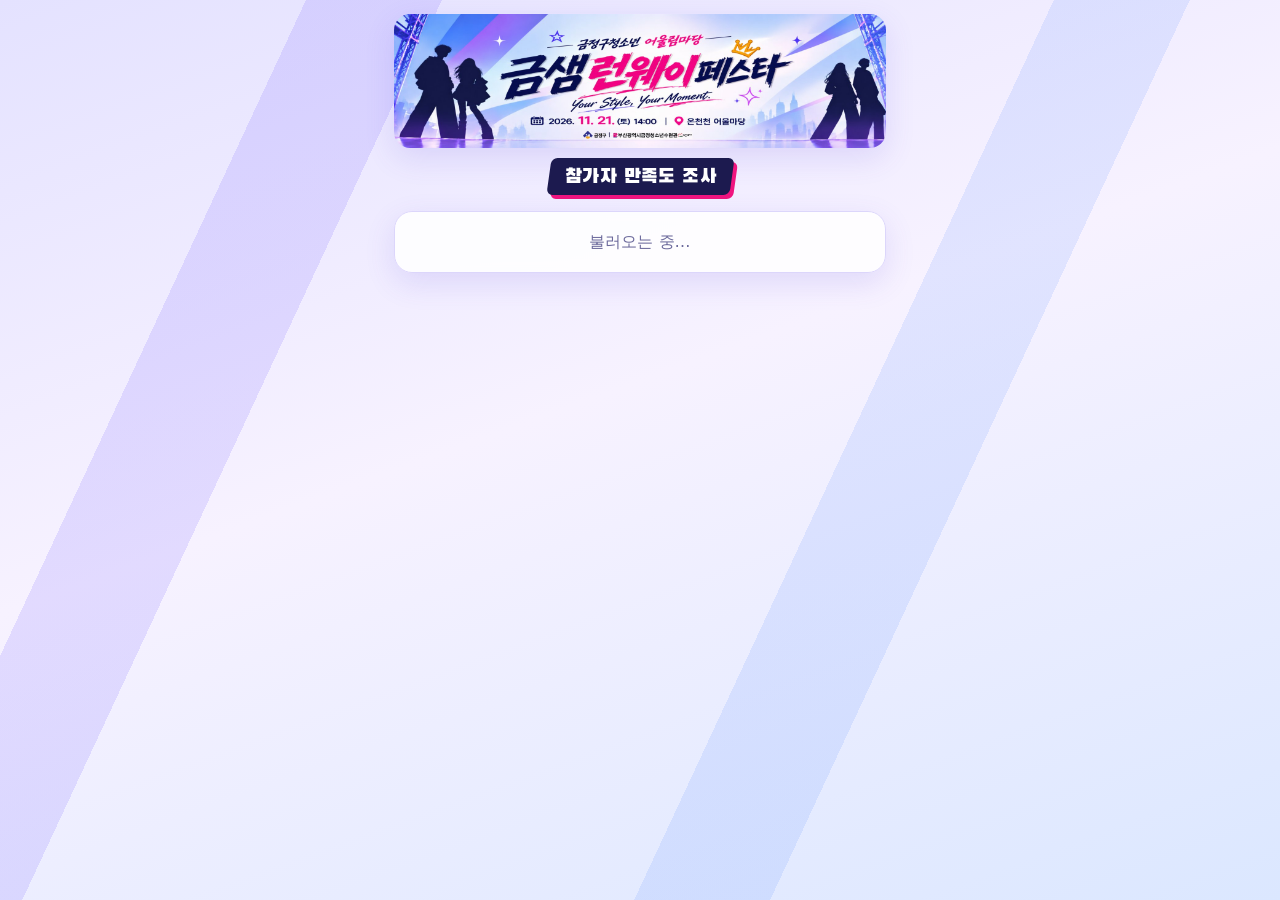
<file: survey.html>
<!DOCTYPE html>
<html lang="ko">
<head>
<meta charset="utf-8">
<meta name="viewport" content="width=device-width, initial-scale=1, viewport-fit=cover">
<title>금샘런웨이페스타 · 참가자 설문</title>
<link rel="stylesheet" href="style.css">
</head>
<body>
<main class="wrap">
  <img class="banner" src="banner.jpg" alt="금정구청소년 어울림마당 금샘런웨이페스타 · 2026.11.21(토) 14:00 · 온천천 어울마당">
  <header class="brand"><div class="sub"><span>참가자 만족도 조사</span></div></header>
  <div id="app"><div class="card center muted">불러오는 중…</div></div>
</main>
<script src="config.js"></script>
<script src="common.js"></script>
<script>
(async function () {
  if (configMissing()) return showConfigError();
  const app = document.getElementById("app");
  const dev = deviceId();
  const qs = new URLSearchParams(location.search);
  if (qs.get("team")) store("gs_myteam", qs.get("team"));
  if (qs.get("code")) store("gs_scode", qs.get("code"));
  let done = !!store("gs_survey_team");
  let view = "", teamsKey = "";
  try { const m = await rpc("survey_my", { p_device: dev }); if (m && m.team) done = true; } catch {}

  function render(st) {
    if (done) {
      if (view === "done") return;
      view = "done";
      app.innerHTML = `<div class="card done"><div class="big-emoji">💖</div><h2>설문 참여 감사합니다!</h2>
        <p class="muted">멋진 무대 보여줘서 고마워요. 수고 많았어요!</p></div>`;
      return;
    }
    if (!st.survey) {
      if (view === "wait") return;
      view = "wait";
      app.innerHTML = `<div class="card done"><div class="big-emoji">📝</div><h2>설문 준비 중</h2>
        <p class="muted">행사가 끝나면 이 화면에 설문이 자동으로 열려요.<br>화면을 켜 두세요.</p></div>`;
      return;
    }
    const key = st.teams.map((t) => t.id + t.name).join("|");
    if (view === "form" && key === teamsKey) return;   // 입력 중이면 그대로
    const keepTeam = document.getElementById("myteam")?.value || store("gs_myteam") || "";
    const keepCode = document.getElementById("scode")?.value || store("gs_scode") || "";
    view = "form"; teamsKey = key;
    app.innerHTML = `
      <div class="card survey-head"><div class="label">SURVEY</div><h2>${SURVEY.team.title}</h2>
        <p class="muted" style="margin:0;font-size:14px">팀원 모두 각자 휴대폰으로 참여해 주세요!</p></div>
      <div class="card">
        <label class="f" style="margin-top:0">우리 팀</label>
        <select id="myteam" class="text">
          <option value="">팀을 선택하세요</option>
          ${st.teams.map((t) => `<option value="${t.id}">${esc(t.name)}</option>`).join("")}
        </select>
        <label class="f">참가자 코드 (4자리)</label>
        <div class="code-row">
          <input id="scode" class="text" inputmode="numeric" maxlength="4" autocomplete="off" placeholder="운영진이 알려준 4자리 숫자">
          <span id="scode-ok" class="code-ok"></span>
        </div>
        <p class="muted" style="font-size:12px;margin:6px 0 0">참가팀 전용 설문이에요. 관객은 관객 화면(QR)의 만족도 조사를 이용해 주세요.</p>
        <div id="sform" style="margin-top:14px"></div>
      </div>`;
    const sel = document.getElementById("myteam");
    if (st.teams.some((t) => t.id === keepTeam)) sel.value = keepTeam;
    sel.addEventListener("change", () => store("gs_myteam", sel.value));
    const codeEl = document.getElementById("scode"), okEl = document.getElementById("scode-ok");
    codeEl.value = keepCode;
    const checkCode = async () => {
      const v = codeEl.value.trim();
      if (!/^\d{4}$/.test(v)) { okEl.textContent = ""; okEl.className = "code-ok"; return; }
      try {
        const ok = await rpc("survey_check_code", { p_code: v });
        okEl.textContent = ok ? "✓ 확인" : "✗ 코드 확인"; okEl.className = "code-ok " + (ok ? "good" : "bad");
        if (ok) store("gs_scode", v);
      } catch {}
    };
    codeEl.addEventListener("input", checkCode); checkCode();
    buildSurveyForm(document.getElementById("sform"), "team", async (a, comment) => {
      if (!sel.value) { toast("우리 팀을 먼저 선택해 주세요"); sel.focus(); return; }
      if (!/^\d{4}$/.test(codeEl.value.trim())) { toast("참가자 코드 4자리를 넣어 주세요"); codeEl.focus(); return; }
      let r;
      try { r = await rpc("survey_submit", { p_kind: "team", p_team: sel.value, p_device: dev,
              p_q1: a[0], p_q2: a[1], p_q3: a[2], p_q4: a[3], p_comment: comment, p_code: codeEl.value.trim() }); }
      catch { toast("전송 실패. 신호를 확인하고 다시 눌러 주세요."); return; }
      toast(surveyResultMsg(r));
      if (r === "code") { codeEl.focus(); checkCode(); return; }
      if (r === "ok" || r === "already") { done = true; store("gs_survey_team", true); }
      if (r === "ok" || r === "already" || r === "closed") { view = ""; refresher.now(); }
    });
  }

  const refresher = poll(async () => render(await getState()), 5000);
})();
</script>
</body>
</html>
</file>
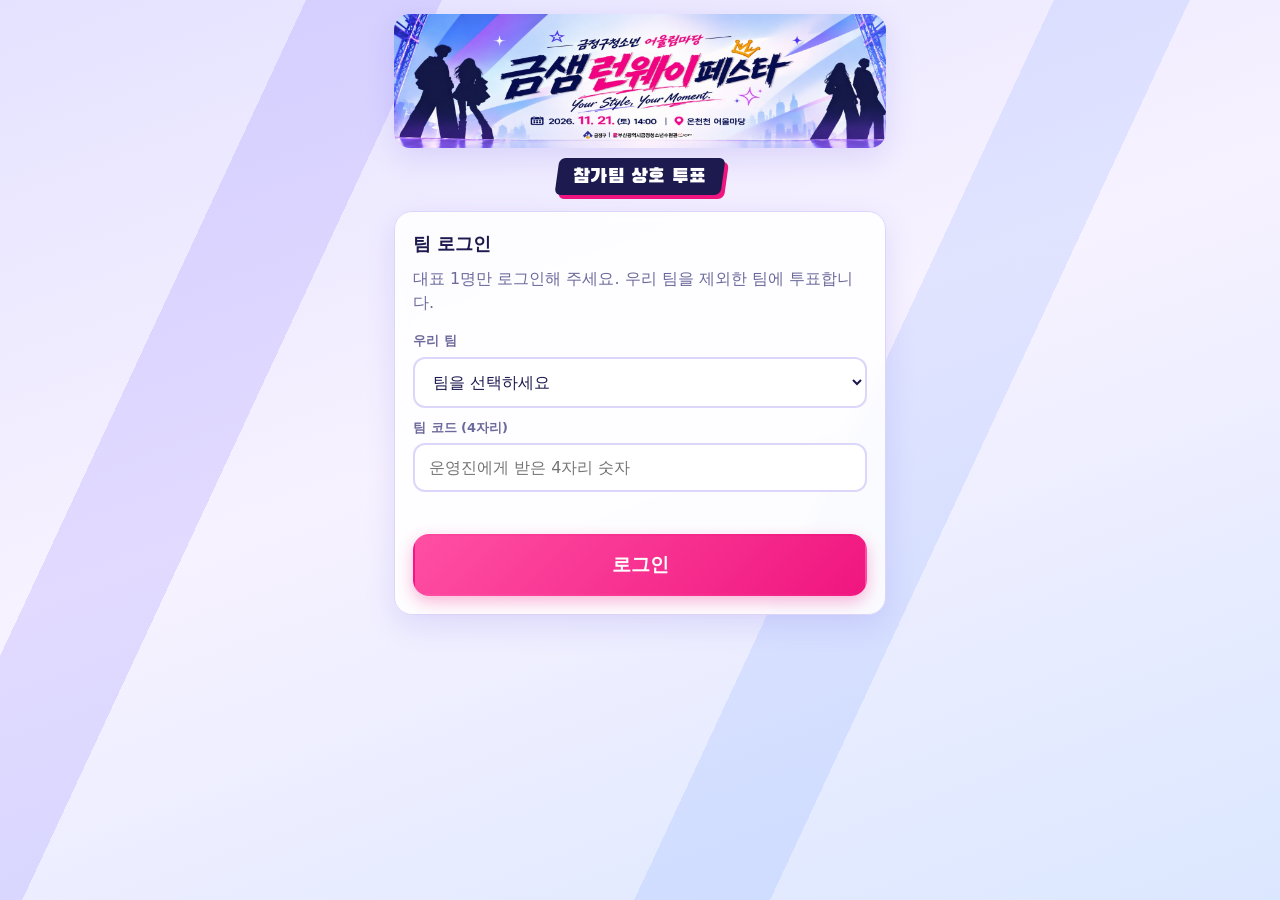
<file: team.html>
<!DOCTYPE html>
<html lang="ko">
<head>
<meta charset="utf-8">
<meta name="viewport" content="width=device-width, initial-scale=1, viewport-fit=cover">
<title>금샘런웨이페스타 · 참가팀 투표</title>
<link rel="stylesheet" href="style.css">
</head>
<body>
<main class="wrap">
  <img class="banner" src="banner.jpg" alt="금정구청소년 어울림마당 금샘런웨이페스타 · 2026.11.21(토) 14:00 · 온천천 어울마당">
  <header class="brand"><div class="sub"><span>참가팀 상호 투표</span></div></header>
  <div id="app"><div class="card center muted">불러오는 중…</div></div>
</main>
<script src="config.js"></script>
<script src="common.js"></script>
<script>
(async function () {
  if (configMissing()) return showConfigError();
  const app = document.getElementById("app");
  let me = store("gs_team");        // {name, code, id}
  let voted = new Set();
  let currentTarget = null, lastView = "", refresher = null;

  async function showLogin(msg) {
    me = null; store("gs_team", null);
    let teams = [];
    try { teams = (await getState()).teams; } catch {}
    app.innerHTML = `
      <div class="card">
        <h2>팀 로그인</h2>
        <p class="muted" style="margin-top:0">대표 1명만 로그인해 주세요. 우리 팀을 제외한 팀에 투표합니다.</p>
        <label class="f">우리 팀</label>
        <select id="tname" class="text">
          <option value="">팀을 선택하세요</option>
          ${teams.map((t) => `<option value="${esc(t.name)}">${esc(t.name)}</option>`).join("")}
        </select>
        <label class="f">팀 코드 (4자리)</label>
        <input id="tcode" class="text" inputmode="numeric" maxlength="4" autocomplete="off" placeholder="운영진에게 받은 4자리 숫자">
        <p id="err" class="warn" style="min-height:18px">${msg ? esc(msg) : ""}</p>
        <button id="go" class="btn primary big">로그인</button>
      </div>`;
    document.getElementById("go").onclick = async () => {
      const name = document.getElementById("tname").value;
      const code = document.getElementById("tcode").value.trim();
      const err = document.getElementById("err");
      if (!name || !/^\d{4}$/.test(code)) { err.textContent = "팀과 4자리 코드를 확인해 주세요"; return; }
      try {
        const r = await rpc("team_login", { p_name: name, p_code: code });
        if (!r || !r.ok) { err.textContent = "팀 이름 또는 코드가 맞지 않아요"; return; }
        me = { name: r.name, code, id: r.id, scode: r.survey_code || "" }; store("gs_team", me);
        voted = new Set(r.voted || []);
        startVoting();
      } catch { err.textContent = "연결 오류. 다시 시도해 주세요"; }
    };
  }

  function header() {
    return `<div class="card" style="display:flex;justify-content:space-between;align-items:center;padding:12px 16px">
      <div><span class="muted" style="font-size:13px">로그인</span> <b>${esc(me.name)}</b></div>
      <button class="btn sm ghost" id="logout">로그아웃</button></div>`;
  }
  function bindLogout() {
    const b = document.getElementById("logout");
    if (b) b.onclick = () => { if (confirm("로그아웃할까요?")) { store("gs_team", null); location.reload(); } };
  }

  function render(st) {
    const teams = st.teams;
    const others = teams.filter((t) => t.id !== me.id);
    const progress = `${others.filter((t) => voted.has(t.id)).length} / ${others.length}팀 투표 완료`;
    const open = teams.filter((t) => t.status === "open");
    const target = open.find((t) => t.id !== me.id && !voted.has(t.id));
    if (target) {
      if (currentTarget === target.id) return;
      currentTarget = target.id; lastView = "form";
      app.innerHTML = header() + `
        <div class="card now"><div class="label">지금 무대</div><div class="team">${esc(target.name)}</div>
          <div class="muted" style="font-size:13px;margin-top:6px">${progress}</div></div>
        <div class="card"><div id="form"></div></div>`;
      bindLogout();
      buildScoreForm(document.getElementById("form"), async (c, e) => {
        let r;
        try { r = await rpc("team_vote", { p_name: me.name, p_code: me.code, p_target: target.id, p_c: c, p_e: e }); }
        catch { toast("전송 실패. 다시 눌러 주세요."); return; }
        if (r === "ok" || r === "already") { voted.add(target.id); toast(r === "ok" ? "투표 완료!" : "이미 투표한 팀이에요"); }
        else if (r === "auth") return showLogin("팀 정보가 바뀌었어요. 다시 로그인해 주세요");
        else if (r === "closed") toast("이 팀 투표가 마감되었어요");
        else toast("다시 시도해 주세요");
        currentTarget = null; refresher && refresher.now();
      });
      return;
    }
    currentTarget = null;
    const mine = open.some((t) => t.id === me.id);
    const view = (mine ? "mine" : open.length ? "voted" : "wait") + progress + (st.survey ? "s" : "");
    if (view === lastView) return;
    lastView = view;
    const body = mine
      ? `<div class="big-emoji">🌟</div><h2>지금은 우리 팀 무대!</h2><p class="muted">자기 팀에는 투표할 수 없어요.</p>`
      : open.length
      ? `<div class="big-emoji">✨</div><h2>투표 완료!</h2><p class="muted">다음 무대가 시작되면 자동으로 투표창이 열려요.</p>`
      : `<div class="big-emoji">🎬</div><h2>다음 무대를 기다리는 중</h2><p class="muted">무대가 시작되면 자동으로 투표창이 열려요.</p>`;
    const surveyCard = st.survey ? `<div class="card center" style="border:2px solid var(--purple)">
        <div style="font-size:34px">📝</div><h2 style="margin:4px 0">참가자 만족도 조사</h2>
        <p class="muted" style="margin:0 0 12px">대표님도 팀원과 함께 참여해 주세요!</p>
        <a class="btn primary big" href="survey?team=${encodeURIComponent(me.id)}&code=${encodeURIComponent(me.scode || "")}">설문하러 가기</a>
        ${me.scode ? `<p class="muted" style="margin:10px 0 0;font-size:13px">팀원에게 알려줄 참가자 코드: <b class="code">${esc(me.scode)}</b></p>` : ""}</div>` : "";
    app.innerHTML = header() + surveyCard + `<div class="card done">${body}<p style="margin-top:14px"><b>${progress}</b></p></div>`;
    bindLogout();
  }

  async function startVoting() {
    lastView = ""; currentTarget = null;
    if (refresher) { refresher.now(); return; }
    refresher = poll(async () => {
      if (!me) return;
      render(await getState());
    }, 4000);
  }

  if (me && me.name && me.code) {
    try {
      const r = await rpc("team_login", { p_name: me.name, p_code: me.code });
      if (r && r.ok) { me.id = r.id; me.scode = r.survey_code || ""; voted = new Set(r.voted || []); return startVoting(); }
    } catch {}
  }
  showLogin();
})();
</script>
</body>
</html>
</file>
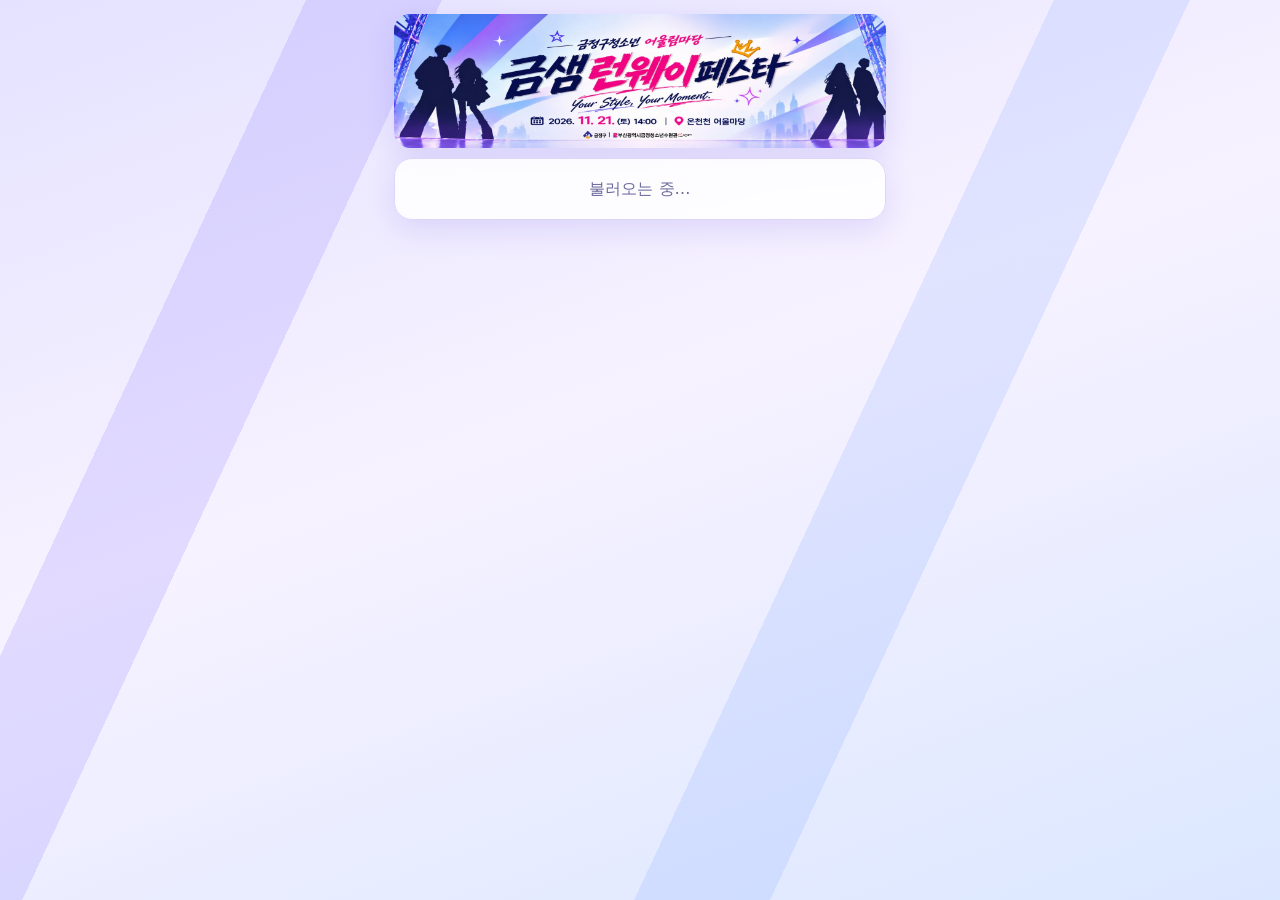
<file: vote.html>
<!DOCTYPE html>
<html lang="ko">
<head>
<meta charset="utf-8">
<meta name="viewport" content="width=device-width, initial-scale=1, viewport-fit=cover">
<title>금샘런웨이페스타 · 관객 투표</title>
<link rel="stylesheet" href="style.css">
</head>
<body>
<main class="wrap">
  <img class="banner" src="banner.jpg" alt="금정구청소년 어울림마당 금샘런웨이페스타 · 2026.11.21(토) 14:00 · 온천천 어울마당">
  <nav class="tabs" id="tabs" hidden>
    <button type="button" class="tab on" data-tab="vote">🗳 무대 투표<i class="dot" id="dot-vote" hidden></i></button>
    <button type="button" class="tab" data-tab="survey">📝 만족도 조사<i class="ck" id="ck-survey" hidden>✓</i></button>
  </nav>
  <div id="notice"></div>
  <div id="app"><div class="card center muted">불러오는 중…</div></div>
</main>
<script src="config.js"></script>
<script src="common.js"></script>
<script>
(async function () {
  if (configMissing()) return showConfigError();
  const app = document.getElementById("app");
  const notice = document.getElementById("notice");
  const tabsEl = document.getElementById("tabs");
  const dev = deviceId();
  let voted = new Set(store("gs_voted") || []);
  let surveyDone = !!store("gs_survey_resident");
  let tab = "vote";       // 관객이 고른 탭 (앱이 마음대로 바꾸지 않음)
  let view = "";          // 지금 그려진 화면 (같으면 다시 그리지 않음 → 입력 중인 값 유지)
  let last = null;        // 마지막 상태
  const draft = { ans: [null, null, null, null], comment: "" };   // 작성 중인 설문 보존

  try { (await rpc("resident_my_votes", { p_device: dev }) || []).forEach((id) => voted.add(id)); } catch {}
  try { const m = await rpc("survey_my", { p_device: dev }); if (m && m.resident) surveyDone = true; } catch {}
  const saveVoted = () => store("gs_voted", [...voted]);

  function setTab(t) {
    tab = t; view = "";
    tabsEl.querySelectorAll(".tab").forEach((b) => b.classList.toggle("on", b.dataset.tab === t));
    if (last) render(last);
    window.scrollTo({ top: 0, behavior: "smooth" });
  }
  tabsEl.querySelectorAll(".tab").forEach((b) => b.addEventListener("click", () => setTab(b.dataset.tab)));

  function show(key, html, after) {
    if (view === key) return;
    view = key; app.innerHTML = html; if (after) after();
  }

  function render(st) {
    last = st;
    const open = st.teams.filter((t) => t.status === "open");
    const target = open.find((t) => !voted.has(t.id));

    // 탭 표시: 관객 설문이 열려 있을 때만 탭이 보임
    tabsEl.hidden = !st.rsurvey;
    if (!st.rsurvey && tab === "survey") { tab = "vote"; view = ""; tabsEl.querySelectorAll(".tab").forEach((b) => b.classList.toggle("on", b.dataset.tab === "vote")); }
    document.getElementById("dot-vote").hidden = !target;
    document.getElementById("ck-survey").hidden = !surveyDone;

    // 설문 탭에 있는데 새 무대 투표가 열리면: 화면은 그대로, 알림만
    const nkey = tab === "survey" && target ? target.id : "";
    if (notice.dataset.k !== nkey) {
      notice.dataset.k = nkey;
      notice.innerHTML = nkey ? `<div class="notice"><span><span class="badge open">투표 중</span> <b>${esc(target.name)}</b> 투표 시작!</span>
        <button type="button" class="btn primary sm" id="go-vote">투표하러 가기</button></div>` : "";
      const g = document.getElementById("go-vote"); if (g) g.onclick = () => setTab("vote");
    }

    if (tab === "survey") return renderSurvey(st);

    // ---- 무대 투표 탭 ----
    if (target) {
      return show("vote:" + target.id, `
        <div class="card now"><div class="label">지금 무대</div><div class="team">${esc(target.name)}</div></div>
        <div class="card"><div id="form"></div></div>`, () =>
        buildScoreForm(document.getElementById("form"), async (c, e) => {
          let r;
          try { r = await rpc("resident_vote", { p_team: target.id, p_device: dev, p_c: c, p_e: e }); }
          catch { toast("전송 실패. 신호를 확인하고 다시 눌러 주세요."); return; }
          if (r === "ok" || r === "already") {
            voted.add(target.id); saveVoted();
            toast(r === "ok" ? "투표 완료! 감사합니다 👏" : "이미 투표한 팀이에요");
          } else if (r === "closed") toast("이 팀 투표가 마감되었어요");
          else if (r === "no_team") toast("팀 정보가 바뀌었어요");
          else toast("점수를 다시 확인해 주세요");
          view = ""; refresher.now();
        }));
    }
    const surveyHint = st.rsurvey && !surveyDone
      ? `<button type="button" class="btn big" id="to-survey" style="margin-top:4px">📝 기다리는 동안 만족도 조사 참여하기</button>` : "";
    const msg = open.length
      ? `<div class="big-emoji">✨</div><h2>투표 완료!</h2><p class="muted">다음 무대가 시작되면 이 화면에 투표창이 자동으로 열려요.<br>화면을 켜 두세요.</p>`
      : `<div class="big-emoji">🎬</div><h2>다음 무대를 기다리는 중</h2><p class="muted">무대가 시작되면 투표창이 자동으로 열려요.<br>화면을 켜 두세요.</p>`;
    show((open.length ? "voted" : "wait") + (surveyHint ? "+h" : ""), `<div class="card done">${msg}</div>${surveyHint}`, () => {
      const b = document.getElementById("to-survey"); if (b) b.onclick = () => setTab("survey");
    });
  }

  // ---- 만족도 조사 탭 ----
  function renderSurvey(st) {
    if (surveyDone) return show("sdone", `<div class="card done"><div class="big-emoji">💖</div><h2>설문 참여 감사합니다!</h2>
      <p class="muted">오늘 금샘런웨이페스타를 함께해 주셔서 고마워요.</p></div>`);
    show("survey", `
      <div class="card survey-head"><div class="label">SURVEY</div><h2>${SURVEY.resident.title}</h2>
        <p class="muted" style="margin:0;font-size:14px">1분이면 끝나요! 언제든 참여할 수 있어요.</p></div>
      <div class="card"><div id="sform"></div></div>`, () =>
      buildSurveyForm(document.getElementById("sform"), "resident", async (a, comment) => {
        let r;
        try { r = await rpc("survey_submit", { p_kind: "resident", p_team: null, p_device: dev,
                p_q1: a[0], p_q2: a[1], p_q3: a[2], p_q4: a[3], p_comment: comment }); }
        catch { toast("전송 실패. 신호를 확인하고 다시 눌러 주세요."); return; }
        toast(surveyResultMsg(r));
        if (r === "ok" || r === "already") { surveyDone = true; store("gs_survey_resident", true); }
        if (r !== "invalid") { view = ""; refresher.now(); }
      }, draft));
  }

  const refresher = poll(async () => render(await getState()), 5000);
})();
</script>
</body>
</html>
</file>
<file: style.css>
@import url("fonts/fonts.css");

:root {
  --bg1: #e4e2ff;
  --bg2: #f7f2ff;
  --bg3: #dbe7ff;
  --card: rgba(255, 255, 255, .86);
  --line: #dcd6fb;
  --text: #1c1a4f;      /* 현수막 남색 */
  --muted: #6c6a9c;
  --pink: #f0157f;      /* 현수막 '런웨이' 핫핑크 */
  --pink2: #ff4fa3;
  --purple: #6a4cf5;    /* 별·조명 보라 */
  --blue: #4f73f0;
  --gold: #f3b324;      /* 왕관 금색 */
  --green: #1fae73;
  --radius: 18px;
  --shadow: 0 10px 30px rgba(92, 72, 220, .14);
}
* { box-sizing: border-box; }
html, body { margin: 0; }
html { background: #ece8ff; }
body {
  color: var(--text);
  background:
    linear-gradient(115deg, transparent 0 18%, rgba(130, 110, 255, .18) 18% 26%, transparent 26% 100%),
    linear-gradient(115deg, transparent 0 62%, rgba(90, 140, 255, .14) 62% 70%, transparent 70% 100%),
    linear-gradient(160deg, var(--bg1) 0%, var(--bg2) 45%, var(--bg3) 100%) fixed;
  background-attachment: fixed;
  min-height: 100vh;
  font-family: "Pretendard", "Apple SD Gothic Neo", "Malgun Gothic", "Noto Sans KR", system-ui, sans-serif;
  line-height: 1.5;
  -webkit-text-size-adjust: 100%;
}
.wrap { max-width: 520px; margin: 0 auto; padding: 14px 14px 48px; }
.wrap.wide { max-width: 1280px; }

/* 상단 현수막 */
.banner { display: block; width: 100%; border-radius: 16px; box-shadow: var(--shadow); margin-bottom: 10px; }
header.brand { text-align: center; margin: 4px 0 16px; }
header.brand .sub {
  display: inline-block; font-family: "Black Han Sans", sans-serif; font-size: 20px; letter-spacing: .02em;
  color: #fff; background: var(--text); padding: 4px 16px 3px; border-radius: 6px; transform: skew(-8deg);
  box-shadow: 4px 4px 0 var(--pink);
}
header.brand .sub > span { display: inline-block; transform: skew(8deg); }
.title {
  font-family: "Black Han Sans", sans-serif; font-weight: 400; letter-spacing: -.01em; line-height: 1.05;
  color: var(--text); margin: 0; transform: rotate(-2deg);
}
.title .hl { color: var(--pink); }
.slogan { font-family: "Caveat Brush", cursive; color: var(--text); }
.brush {
  height: 6px; border-radius: 6px; margin: 6px auto 0; width: 70%;
  background: linear-gradient(90deg, transparent, var(--purple) 20%, var(--pink) 70%, transparent);
  transform: rotate(-2deg);
}

.card {
  background: var(--card); border: 1px solid var(--line); border-radius: var(--radius); padding: 18px; margin-bottom: 14px;
  box-shadow: var(--shadow); backdrop-filter: blur(6px); -webkit-backdrop-filter: blur(6px);
}
.card h2 { margin: 0 0 10px; font-size: 18px; }
.muted { color: var(--muted); }
.center { text-align: center; }

/* 지금 무대 */
.now { text-align: center; padding: 18px 16px 20px; position: relative; overflow: hidden; }
.now::before, .now::after { content: "✦"; position: absolute; color: var(--purple); font-size: 22px; opacity: .8; }
.now::before { left: 18px; top: 14px; }
.now::after { right: 20px; bottom: 12px; color: var(--pink); font-size: 18px; }
.now .label { display: inline-block; color: #fff; background: var(--pink); font-size: 12px; font-weight: 800; letter-spacing: .12em; padding: 3px 12px; border-radius: 999px; }
.now .team { font-family: "Black Han Sans", sans-serif; font-size: 36px; margin-top: 8px; word-break: keep-all; line-height: 1.15; color: var(--text); }
.now .team::after { content: ""; display: block; height: 5px; width: 60%; margin: 4px auto 0; border-radius: 5px; background: linear-gradient(90deg, transparent, var(--pink), transparent); transform: rotate(-1.5deg); }

/* 점수 입력 */
.crit { padding: 14px 0; border-top: 1px dashed var(--line); }
.crit:first-child { border-top: 0; padding-top: 4px; }
.crit-head { display: flex; justify-content: space-between; align-items: baseline; gap: 8px; }
.crit-title { font-weight: 800; font-size: 16px; }
.crit-val b { font-family: "Black Han Sans", sans-serif; font-weight: 400; font-size: 32px; color: var(--pink); }
.crit-val small { color: var(--muted); }
.crit-desc { margin: 4px 0 10px; color: var(--muted); font-size: 13px; }
.slider-row { display: flex; align-items: center; gap: 10px; }
.step { width: 44px; height: 44px; border-radius: 50%; border: 2px solid var(--line); background: #fff; color: var(--purple); font-size: 22px; font-weight: 700; flex: none; cursor: pointer; }
.step:active { background: #efeaff; }
input[type=range] {
  -webkit-appearance: none; appearance: none; flex: 1; height: 12px; border-radius: 12px; outline: none;
  background: linear-gradient(90deg, var(--purple), var(--pink) var(--p, 50%), #e6e1fb var(--p, 50%) 100%);
}
input[type=range].untouched { background: #e6e1fb; }
input[type=range]::-webkit-slider-thumb { -webkit-appearance: none; width: 32px; height: 32px; border-radius: 50%; background: var(--gold); border: 4px solid #fff; box-shadow: 0 3px 10px rgba(60, 40, 160, .35); }
input[type=range]::-moz-range-thumb { width: 26px; height: 26px; border-radius: 50%; background: var(--gold); border: 4px solid #fff; }
input[type=range].untouched::-webkit-slider-thumb { background: #b9b4dc; }
input[type=range].untouched::-moz-range-thumb { background: #b9b4dc; }
.ticks { display: flex; justify-content: space-between; color: var(--muted); font-size: 11px; padding: 4px 54px 0; }
.total { text-align: center; font-size: 18px; font-weight: 700; margin: 14px 0 10px; }
.total b { font-family: "Black Han Sans", sans-serif; font-weight: 400; font-size: 36px; color: var(--pink); }
.hint { text-align: center; color: var(--muted); font-size: 13px; margin: 8px 0 0; }

/* 버튼 */
.btn { border: 2px solid var(--line); background: #fff; color: var(--text); padding: 9px 14px; border-radius: 12px; font-size: 15px; font-weight: 700; cursor: pointer; font-family: inherit; text-decoration: none; }
.btn:disabled { opacity: .4; cursor: not-allowed; }
.btn.primary { background: linear-gradient(135deg, var(--pink2), var(--pink)); border-color: transparent; color: #fff; box-shadow: 0 6px 16px rgba(240, 21, 127, .3); }
.btn.gold { background: var(--text); border-color: var(--text); color: #fff; box-shadow: 3px 3px 0 var(--pink); }
.btn.ghost { background: transparent; }
.btn.danger { background: #fff; border-color: #ffc2dc; color: #d10f68; }
.btn.big { width: 100%; padding: 16px; font-size: 19px; border-radius: 16px; }
.btn.sm { padding: 6px 10px; font-size: 13px; border-radius: 9px; }

input.text, select.text { width: 100%; padding: 13px 14px; border-radius: 12px; border: 2px solid var(--line); background: #fff; color: var(--text); font-size: 16px; font-family: inherit; }
input.text:focus, select.text:focus { outline: none; border-color: var(--purple); }
label.f { display: block; font-size: 13px; font-weight: 700; color: var(--muted); margin: 10px 0 6px; }

.done { text-align: center; padding: 28px 16px; }
.done .big-emoji { font-size: 46px; }
.done h2 { font-family: "Black Han Sans", sans-serif; font-weight: 400; font-size: 26px; margin: 6px 0; }

.badge { display: inline-block; white-space: nowrap; font-size: 12px; font-weight: 800; padding: 3px 9px; border-radius: 999px; }
.badge.waiting { background: #ece9ff; color: var(--muted); }
.badge.open { background: var(--pink); color: #fff; animation: pulse 1.4s infinite; }
.badge.closed { background: #dcf5ea; color: #128a59; }
@keyframes pulse { 50% { opacity: .6; } }

#toast { position: fixed; left: 50%; bottom: 28px; transform: translate(-50%, 30px); background: var(--text); color: #fff; padding: 12px 18px; border-radius: 12px; opacity: 0; transition: .25s; z-index: 99; max-width: 90vw; text-align: center; box-shadow: 4px 4px 0 var(--pink); }
#toast.show { opacity: 1; transform: translate(-50%, 0); }

/* 관리자 */
.grid2 { display: grid; grid-template-columns: 1.25fr 1fr; gap: 14px; }
@media (max-width: 860px) { .grid2 { grid-template-columns: 1fr; } }
table { width: 100%; border-collapse: collapse; font-size: 14px; }
th, td { padding: 9px 6px; border-bottom: 1px solid var(--line); text-align: left; vertical-align: middle; }
th { color: var(--muted); font-weight: 700; font-size: 12px; }
td b { white-space: nowrap; }
td.num, th.num { text-align: right; font-variant-numeric: tabular-nums; }
tr.open-row td { background: #ffe6f2; }
.code { font-family: ui-monospace, Menlo, Consolas, monospace; font-size: 16px; font-weight: 700; color: var(--purple); letter-spacing: .1em; }
.row-actions { display: flex; gap: 6px; flex-wrap: wrap; }
.award { font-weight: 800; color: var(--pink); white-space: nowrap; }
.award::before { content: "👑 "; }
.toolbar { display: flex; gap: 8px; flex-wrap: wrap; align-items: center; }
.links a:not(.btn) { color: var(--purple); font-weight: 600; }
.final { font-family: "Black Han Sans", sans-serif; font-weight: 400; font-size: 20px; color: var(--text); }
.warn { color: #d10f68; font-size: 12px; }
summary { color: var(--text); }

/* 관리자 반응형 */
@media (max-width: 1180px) { .grid2 { grid-template-columns: 1fr; } }
.toolbar.two > .btn { flex: 1; }
.tlist { display: flex; flex-direction: column; gap: 8px; }
.trow { display: grid; grid-template-columns: auto 1fr auto; gap: 10px; align-items: center; padding: 10px 12px; border: 1px solid var(--line); border-radius: 14px; background: #fff; }
.trow.is-open { border-color: var(--pink); background: #fff0f7; box-shadow: 0 0 0 2px rgba(240, 21, 127, .15); }
.tmove { display: flex; flex-direction: column; gap: 4px; }
.tmove .btn { padding: 2px 8px; }
.tmain { min-width: 0; }
.tname { display: flex; align-items: center; gap: 8px; flex-wrap: wrap; font-size: 16px; }
.tname b { word-break: keep-all; white-space: normal; }
.tno { display: inline-grid; place-items: center; width: 22px; height: 22px; border-radius: 50%; background: var(--text); color: #fff; font-size: 12px; font-weight: 800; flex: none; }
.tmeta { color: var(--muted); font-size: 13px; margin-top: 2px; }
.tmeta .code { font-size: 14px; }
.sep { margin: 0 6px; opacity: .6; }
.row-actions { justify-content: flex-end; }
.rtable td { padding: 10px 6px; }
.rtable tr.top td { background: #fff7fb; }
.rtable .rk { width: 70px; white-space: nowrap; }
.rtable .rk b { font-family: "Black Han Sans", sans-serif; font-weight: 400; font-size: 20px; }
.rname { font-weight: 800; font-size: 15px; word-break: keep-all; }
.rsub { color: var(--muted); font-size: 12px; margin-top: 2px; }
.rsub b { color: var(--text); }
.paper-row { display: grid; grid-template-columns: 1.4fr 1fr 1fr auto; gap: 8px; margin-top: 10px; }
.paper-row .text { min-width: 0; }
@media (max-width: 600px) {
  .wrap.wide { padding: 10px 10px 40px; }
  .card { padding: 14px; }
  .trow { grid-template-columns: auto 1fr; }
  .trow .row-actions { grid-column: 1 / -1; justify-content: stretch; }
  .trow .row-actions .btn { flex: 1; padding: 9px 6px; }
  .rsub .sep { display: block; height: 0; margin: 0; visibility: hidden; }
  .paper-row { grid-template-columns: 1fr 1fr; }
  .paper-row select { grid-column: 1 / -1; }
  .paper-row .btn { grid-column: 1 / -1; padding: 12px; }
}
.tmeta { display: flex; flex-wrap: wrap; column-gap: 12px; row-gap: 0; }
.tmeta > span { white-space: nowrap; }
.live { border: 2px solid var(--pink); background: #fff0f7; border-radius: 14px; padding: 12px 14px; margin-bottom: 10px; }
.live-head { display: flex; align-items: center; gap: 8px; flex-wrap: wrap; font-size: 16px; }
.live-count { color: var(--muted); font-size: 13px; margin-left: auto; }
.live-miss { margin-top: 8px; font-size: 13px; color: #b80d5c; display: flex; flex-wrap: wrap; gap: 6px; align-items: center; }
.live-ok { margin-top: 8px; font-size: 13px; color: #128a59; font-weight: 700; }
.chip { display: inline-block; background: #fff; border: 1.5px solid #ffb3d4; color: var(--text); font-weight: 700; font-size: 13px; padding: 2px 10px; border-radius: 999px; }
.tmiss { color: #b80d5c; font-size: 12px; margin-top: 2px; }

/* 사후 설문 */
.survey-head { text-align: center; padding: 16px; }
.survey-head .label { display: inline-block; background: var(--purple); color: #fff; font-size: 12px; font-weight: 800; letter-spacing: .1em; padding: 3px 12px; border-radius: 999px; }
.survey-head h2 { font-family: "Black Han Sans", sans-serif; font-weight: 400; font-size: 26px; margin: 8px 0 2px; }
.sq { padding: 14px 0; border-top: 1px dashed var(--line); }
.sq:first-child { border-top: 0; padding-top: 2px; }
.sq-title { font-weight: 800; font-size: 16px; display: flex; gap: 8px; align-items: flex-start; word-break: keep-all; }
.sq-no { flex: none; display: inline-grid; place-items: center; width: 24px; height: 24px; border-radius: 50%; background: var(--text); color: #fff; font-size: 13px; margin-top: 1px; }
.sq.answered .sq-no { background: var(--pink); }
.scale { display: grid; grid-template-columns: repeat(5, 1fr); gap: 6px; margin-top: 10px; }
.sc { border: 2px solid var(--line); background: #fff; border-radius: 12px; padding: 8px 2px 6px; cursor: pointer; font-family: inherit; color: var(--text); display: flex; flex-direction: column; align-items: center; gap: 2px; min-height: 72px; }
.sc .face { font-size: 24px; line-height: 1.1; filter: grayscale(.6); }
.sc .lb { font-size: 11px; font-weight: 700; line-height: 1.2; word-break: keep-all; text-align: center; }
.sc.on { border-color: var(--pink); background: #fff0f7; box-shadow: 0 0 0 2px rgba(240, 21, 127, .18); }
.sc.on .face { filter: none; transform: scale(1.15); }
textarea.text { width: 100%; padding: 12px 14px; border-radius: 12px; border: 2px solid var(--line); background: #fff; color: var(--text); font-size: 16px; font-family: inherit; resize: vertical; margin-top: 10px; }
textarea.text:focus { outline: none; border-color: var(--purple); }
.sq + .submit { margin-top: 6px; }

/* 관리자 설문 */
#survey-card { margin-top: 14px; }
.sv-top { display: flex; align-items: center; gap: 10px; flex-wrap: wrap; }
.sv-sum { display: flex; gap: 12px; margin: 14px 0 10px; flex-wrap: wrap; }
.sv-sum > div { flex: 1; min-width: 140px; background: #fff; border: 1px solid var(--line); border-radius: 14px; padding: 10px 14px; }
.sv-sum .muted { font-size: 12px; font-weight: 700; }
.sv-sum b { font-family: "Black Han Sans", sans-serif; font-weight: 400; font-size: 30px; color: var(--pink); }
.sv-sum small { color: var(--muted); }
.sv-teams { display: flex; flex-wrap: wrap; gap: 6px; margin-bottom: 12px; }
.chip.ok { background: #dcf5ea; border-color: #8fdcb8; }
.chip b { color: var(--pink); }
.chip.ok b { color: #128a59; }
.sv-legend { display: flex; flex-wrap: wrap; gap: 10px; font-size: 11px; color: var(--muted); margin-bottom: 8px; }
.sv-legend span::before { content: ""; display: inline-block; width: 10px; height: 10px; border-radius: 3px; margin-right: 4px; vertical-align: -1px; background: currentColor; }
.g5 { color: var(--pink); } .g4 { color: #ff8cc0; } .g3 { color: #c9c3ea; } .g2 { color: #8f9bd8; } .g1 { color: #5865b8; }
.sv-legend span { color: var(--muted); }
.sv-legend .g5::before { background: var(--pink); } .sv-legend .g4::before { background: #ff8cc0; } .sv-legend .g3::before { background: #c9c3ea; } .sv-legend .g2::before { background: #8f9bd8; } .sv-legend .g1::before { background: #5865b8; }
.sv-grid { grid-template-columns: 1fr 1fr; }
@media (max-width: 860px) { .sv-grid { grid-template-columns: 1fr; } }
.sv-block { background: #fff; border: 1px solid var(--line); border-radius: 14px; padding: 12px 14px; }
.sv-block h3 { margin: 0 0 8px; font-size: 16px; }
.sv-block h3 .muted { font-size: 13px; font-weight: 600; margin-left: 4px; }
.sv-q { padding: 8px 0; border-top: 1px dashed var(--line); }
.sv-q:first-of-type { border-top: 0; }
.sv-qt { display: flex; justify-content: space-between; gap: 10px; font-size: 13px; font-weight: 600; }
.sv-qt b { font-family: "Black Han Sans", sans-serif; font-weight: 400; font-size: 20px; color: var(--text); white-space: nowrap; }
.sv-qt small { color: var(--muted); font-family: inherit; font-size: 12px; }
.sv-bar { display: flex; height: 18px; border-radius: 6px; overflow: hidden; background: #f1effb; margin-top: 4px; }
.sv-bar span { display: grid; place-items: center; font-size: 11px; font-weight: 800; color: #fff; min-width: 16px; }
.sv-bar .g5 { background: var(--pink); } .sv-bar .g4 { background: #ff8cc0; } .sv-bar .g3 { background: #c9c3ea; color: var(--text); } .sv-bar .g2 { background: #8f9bd8; } .sv-bar .g1 { background: #5865b8; }
.sv-sat { font-size: 11px; margin-top: 2px; }
.sv-cm { margin-top: 8px; }
.sv-cm summary { cursor: pointer; font-weight: 700; font-size: 13px; }
.sv-cm ul { margin: 8px 0 0; padding-left: 18px; font-size: 13px; max-height: 260px; overflow: auto; }
.sv-cm li { margin-bottom: 4px; }
.card.done.slim { padding: 16px; }
.card.done.slim .big-emoji { font-size: 30px; }
.card.done.slim h2 { font-size: 22px; margin: 2px 0; }
.card.done.slim p { margin: 4px 0 0; font-size: 14px; }
.sv-ctrl { display: grid; grid-template-columns: 1fr 1fr; gap: 10px; margin-top: 10px; }
@media (max-width: 860px) { .sv-ctrl { grid-template-columns: 1fr; } }
.sv-row { display: flex; gap: 10px; align-items: center; justify-content: space-between; background: #fff; border: 1px solid var(--line); border-radius: 14px; padding: 10px 14px; }
.sv-row .muted { font-size: 12px; margin-top: 2px; }
.sv-row .btn { flex: none; }

/* 관객 화면 탭 */
.tabs { position: sticky; top: 0; z-index: 20; display: grid; grid-template-columns: 1fr 1fr; gap: 6px; padding: 6px; margin: 4px 0 14px;
  background: rgba(255,255,255,.9); border: 1px solid var(--line); border-radius: 16px; box-shadow: var(--shadow); backdrop-filter: blur(8px); -webkit-backdrop-filter: blur(8px); }
.tabs[hidden] { display: none; }
.tab { position: relative; border: 0; background: transparent; color: var(--muted); font-family: inherit; font-size: 16px; font-weight: 800; padding: 12px 6px; border-radius: 12px; cursor: pointer; }
.tab.on { background: var(--text); color: #fff; box-shadow: 3px 3px 0 var(--pink); }
.tab .dot { position: absolute; top: 8px; right: 10px; width: 10px; height: 10px; border-radius: 50%; background: var(--pink); box-shadow: 0 0 0 3px #fff; animation: pulse 1.2s infinite; }
.tab .ck { font-style: normal; margin-left: 4px; color: var(--green); }
.tab.on .ck { color: #8fe0b0; }
.notice { display: flex; align-items: center; justify-content: space-between; gap: 10px; background: #fff0f7; border: 2px solid var(--pink); border-radius: 14px; padding: 10px 12px; margin-bottom: 12px; font-size: 14px; }
.notice .btn { flex: none; }
#notice { position: sticky; top: 72px; z-index: 19; }
#notice .notice { box-shadow: 0 8px 20px rgba(240, 21, 127, .25); }
.code-row { display: flex; align-items: center; gap: 10px; }
.code-row .text { flex: 1; }
.code-ok { flex: none; font-weight: 800; font-size: 14px; min-width: 64px; }
.code-ok.good { color: var(--green); } .code-ok.bad { color: #d10f68; }
.modal { position: fixed; inset: 0; z-index: 100; background: rgba(28, 26, 79, .55); display: grid; place-items: center; padding: 16px; }
.modal-box { background: #fff; border-radius: 22px; padding: 22px; text-align: center; width: min(440px, 100%); box-shadow: 0 20px 60px rgba(0,0,0,.3); }
.modal-box h2 { font-family: "Black Han Sans", sans-serif; font-weight: 400; font-size: 28px; margin: 6px 0 10px; }
.eyebrow-s { display: inline-block; background: #fff0f7; color: #d10f68; font-weight: 800; font-size: 12px; padding: 4px 10px; border-radius: 999px; }
.mqr svg { width: min(320px, 70vw); height: auto; }
.mcode { font-size: 18px; font-weight: 700; margin: 6px 0; }
.mcode b { font-family: "Black Han Sans", sans-serif; font-weight: 400; font-size: 40px; color: var(--pink); letter-spacing: .12em; margin-left: 6px; }
</file>
